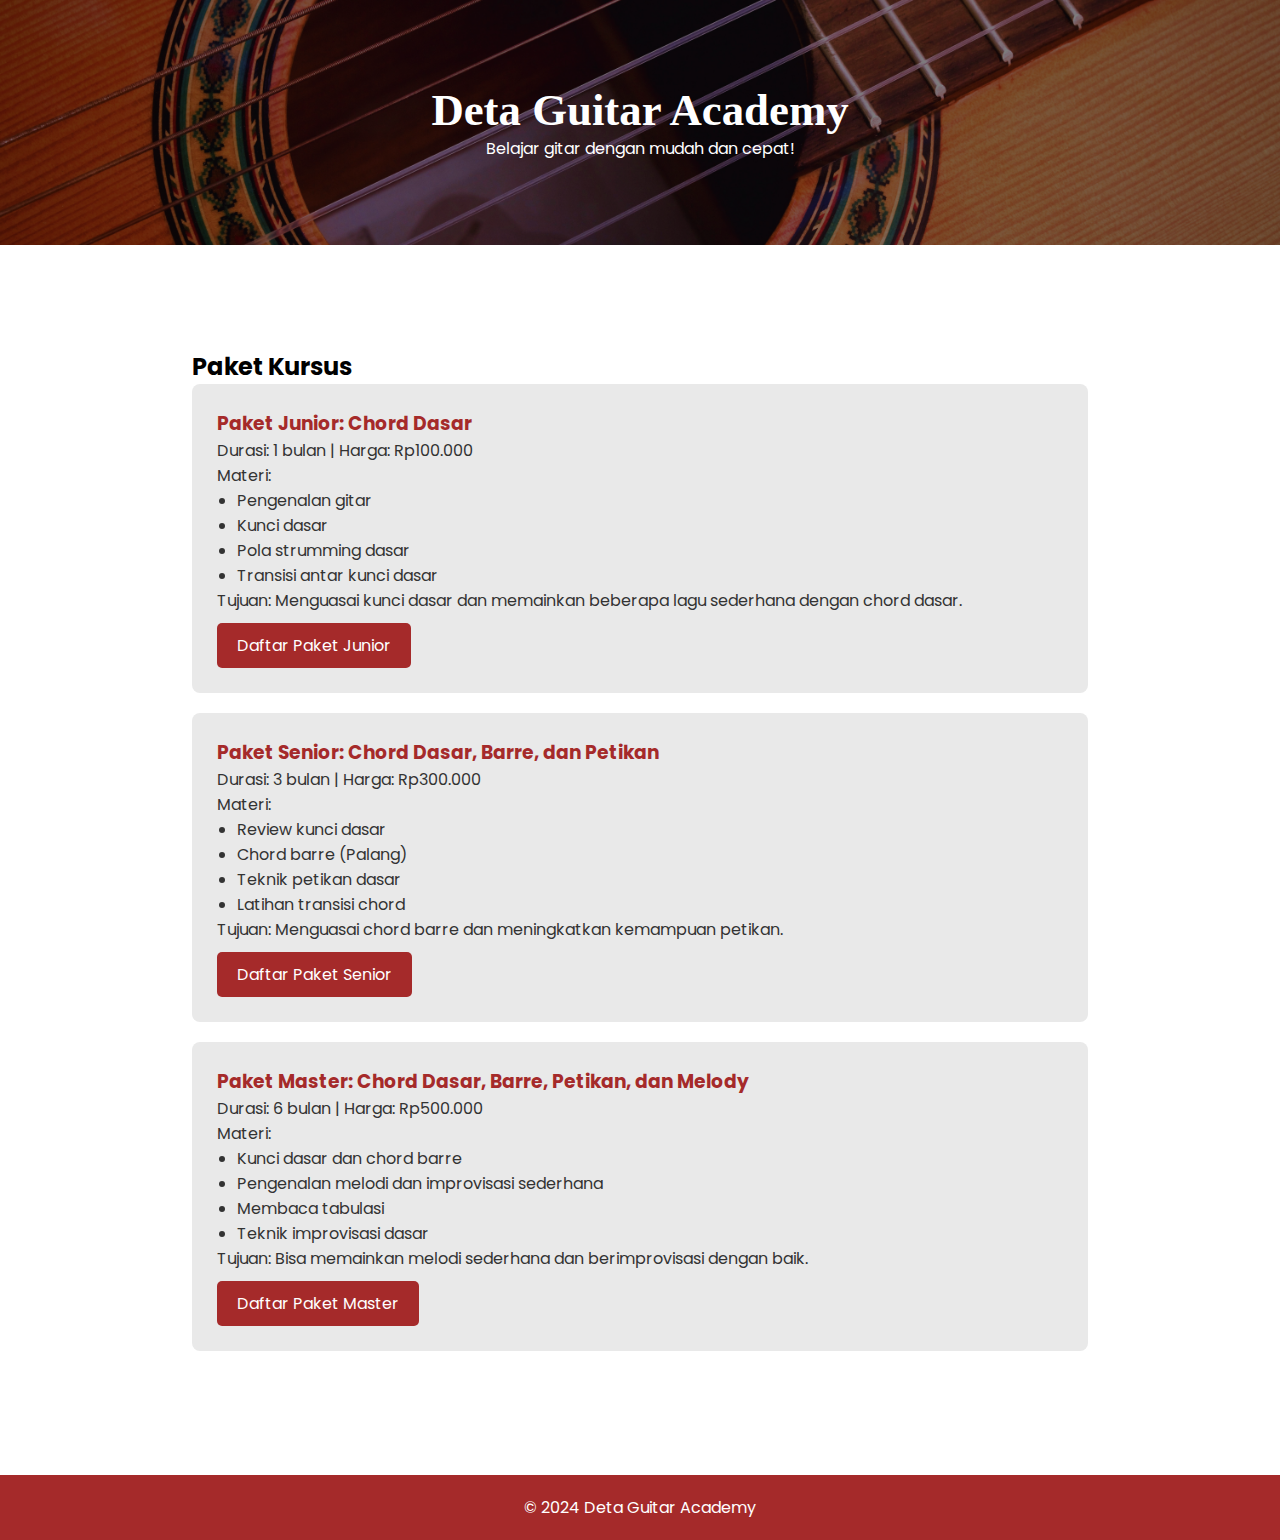
<file: index.html>
<!DOCTYPE html>
<html lang="en">
<head>
    <meta charset="UTF-8">
    <meta name="viewport" content="width=device-width, initial-scale=1.0">
    <meta property="og:title" content="Academy Music">
    <meta property="og:description" content="Tempat belajar musik!">
    <meta property="og:image" content="https://DetaPranata.github.io/AcademyMusic/guitar.jpg">
    <meta property="og:url" content="https://DetaPranata.github.io/AcademyMusic/">
    <meta property="og:type" content="website">
    <title>Deta Guitar Academy</title>
    <!--Style--!>
    <link rel="stylesheet" href="style.css">
    <!--Fonts--!>
<link rel="preconnect" href="https://fonts.googleapis.com">
<link rel="preconnect" href="https://fonts.gstatic.com" crossorigin>
<link href="https://fonts.googleapis.com/css2?family=Poppins:ital,wght@0,100;0,200;0,300;0,400;0,500;0,600;0,700;0,800;0,900;1,100;1,200;1,300;1,400;1,500;1,600;1,700;1,800;1,900&display=swap" rel="stylesheet">
</head>
<body>
    <header>
        <div class="container">
            <h1>Deta Guitar Academy</h1>
            <p>Belajar gitar dengan mudah dan cepat!</p>
        </div>
    </header>

    <section id="courses" class="portfolio-section">
        <div class="container">
            <h2>Paket Kursus</h2>

            <div class="course">
                <h3>Paket Junior: Chord Dasar</h3>
                <p>Durasi: 1 bulan | Harga: Rp100.000</p>
                <p>Materi:  
                    <ul>
                        <li>Pengenalan gitar</li>
                        <li>Kunci dasar</li>
                        <li>Pola strumming dasar</li>
                        <li>Transisi antar kunci dasar</li>
                    </ul>
                </p>
                <p>Tujuan: Menguasai kunci dasar dan memainkan beberapa lagu sederhana dengan chord dasar.</p>
              <a href="form A.html" class="cta-button">Daftar Paket Junior</a>
            </div>

            <div class="course">
                <h3>Paket Senior: Chord Dasar, Barre, dan Petikan</h3>
                <p>Durasi: 3 bulan | Harga: Rp300.000</p>
                <p>Materi:  
                    <ul>
                        <li>Review kunci dasar</li>
                        <li>Chord barre (Palang)</li>
                        <li>Teknik petikan dasar</li>
                        <li>Latihan transisi chord</li>
                    </ul>
                </p>
                <p>Tujuan: Menguasai chord barre dan meningkatkan kemampuan petikan.</p>
                <a href="form B.html" class="cta-button">Daftar Paket Senior</a>
            </div>

            <div class="course">
                <h3>Paket Master: Chord Dasar, Barre, Petikan, dan Melody</h3>
                <p>Durasi: 6 bulan | Harga:
                Rp500.000</p>
                <p>Materi:  
                    <ul>
                        <li>Kunci dasar dan chord barre</li>
                        <li>Pengenalan melodi dan improvisasi sederhana</li>
                        <li>Membaca tabulasi</li>
                        <li>Teknik improvisasi dasar</li>
                    </ul>
                </p>
                <p>Tujuan: Bisa memainkan melodi sederhana dan berimprovisasi dengan baik.</p>
                <a href="form C.html" class="cta-button">Daftar Paket Master</a>
            </div>
        </div>
    </section>

    <footer>
        <div class="container-footer">
            <p>&copy; 2024 Deta Guitar Academy</p>
        </div>
    </footer>
</body>
</html>
</file>
<file: style.css>
/* Global Styles */
* {
    margin: 0;
    padding: 0;
    box-sizing: border-box;
}

html, body {
    font-family: "Poppins", sans-serif;
    color: #333;
    display: flex;
    height: 100%;
    flex-direction: column;
}

/* Media Queries */
@media screen and (max-width: 768px) {
    /* Gaya khusus untuk ponsel */
    .form-container {
  max-width: 600px;
  margin: 20px auto;
}
}

@media screen and (min-width: 769px) and (max-width: 1366px) {
    /* Gaya khusus untuk laptop */
    .form-container {
  max-width: 700px;
  height: 100vh;
  margin: auto;
  
  
}
}

.form-body {
  background-image: url('guitar2.jpg');
    background-position: center;
    background-repeat: no-repeat;
    background-size: cover;
    font-family: "Poppins", sans-serif;
    color: #333;
}

.container {
    width: 80%;
    margin: 0 auto;
    padding: 5%;
}

.container h2 {
  color: black;
  text-align: left;
}

h1, h2, h3 {
    font-weight: bold;
}

/* Header */
header {
    background-image: url('guitar.jpg');
    background-size: cover;
    background-repeat: no-repeat;
    background-position: center;
    color: white;
    padding: 20px 0;
    text-align: center;
    display: flex;
    position: relative;
}

header::before {
    content: '';
    position: absolute;
    top: 0;
    left: 0;
    right: 0;
    bottom: 0;
    background-color: rgba(0, 0, 0, 0.5);
    z-index: 1; 
}

header h1 {
    font-size: 2.8rem;
    position: relative;
    z-index: 2;
    font-family: 'Pacifico', cursive;
}

header p {
    font-size: 1rem;
    position: relative;
    z-index: 2;
}

/* Course Section */
.portfolio-section {
    padding: 40px 0;
    background-color: #ffffff;
}

.course {
    background-color: #e9e9e9;
    border-radius: 8px;
    padding: 25px;
    margin-bottom: 20px;
}

.course h3 {
    color: brown;
}

.course ul {
    list-style-type: disc;
    margin-left: 20px;
}

.cta-button {
    display: inline-block;
    padding: 10px 20px;
    margin-top: 10px;
    background-color: brown;
    color: white;
    text-decoration: none;
    border-radius: 5px;
}

.cta-button:hover {
    background-color: brown;
}

/* Footer */
.container-footer {
  width: 90%;
  margin: 0 auto;
}

footer {
    background-color: brown;
    color: white;
    padding: 20px 0;
    width: 100%;
    text-align: center;
}

/* Form */
.form-container {
  width: 100%;
  padding: 30px;
  border-radius: 10px;
  box-shadow: 0 4px 8px rgba(0, 0, 0, 0.1);
  display: flex;
  flex-direction: column;
  justify-content: center;
  align-items: center;
  flex: 1;
}

form h2 {
  margin-bottom: 20px;
  font-size: 24px;
  color: brown;
  text-align: center;
}

label {
  font-size: 14px;
  margin-top: 10px;
  text-align: left;
  width: 100%;
  margin-bottom: 5px;
  color: white;
}

input, select, textarea {
  width: 100%;
  padding: 10px;
  margin-bottom: 15px;
  border-radius: 5px;
  border: 1px solid #ddd;
  font-size: 14px;
}

/* Gaya untuk tombol submit */
button {
  width: 100%;
  padding: 12px;
  background-color: brown; 
  color: white;
  border: none;
  border-radius: 5px;
  font-size: 16px;
  cursor: pointer;
}

button:hover {
  background-color: brown;
}
</file>
